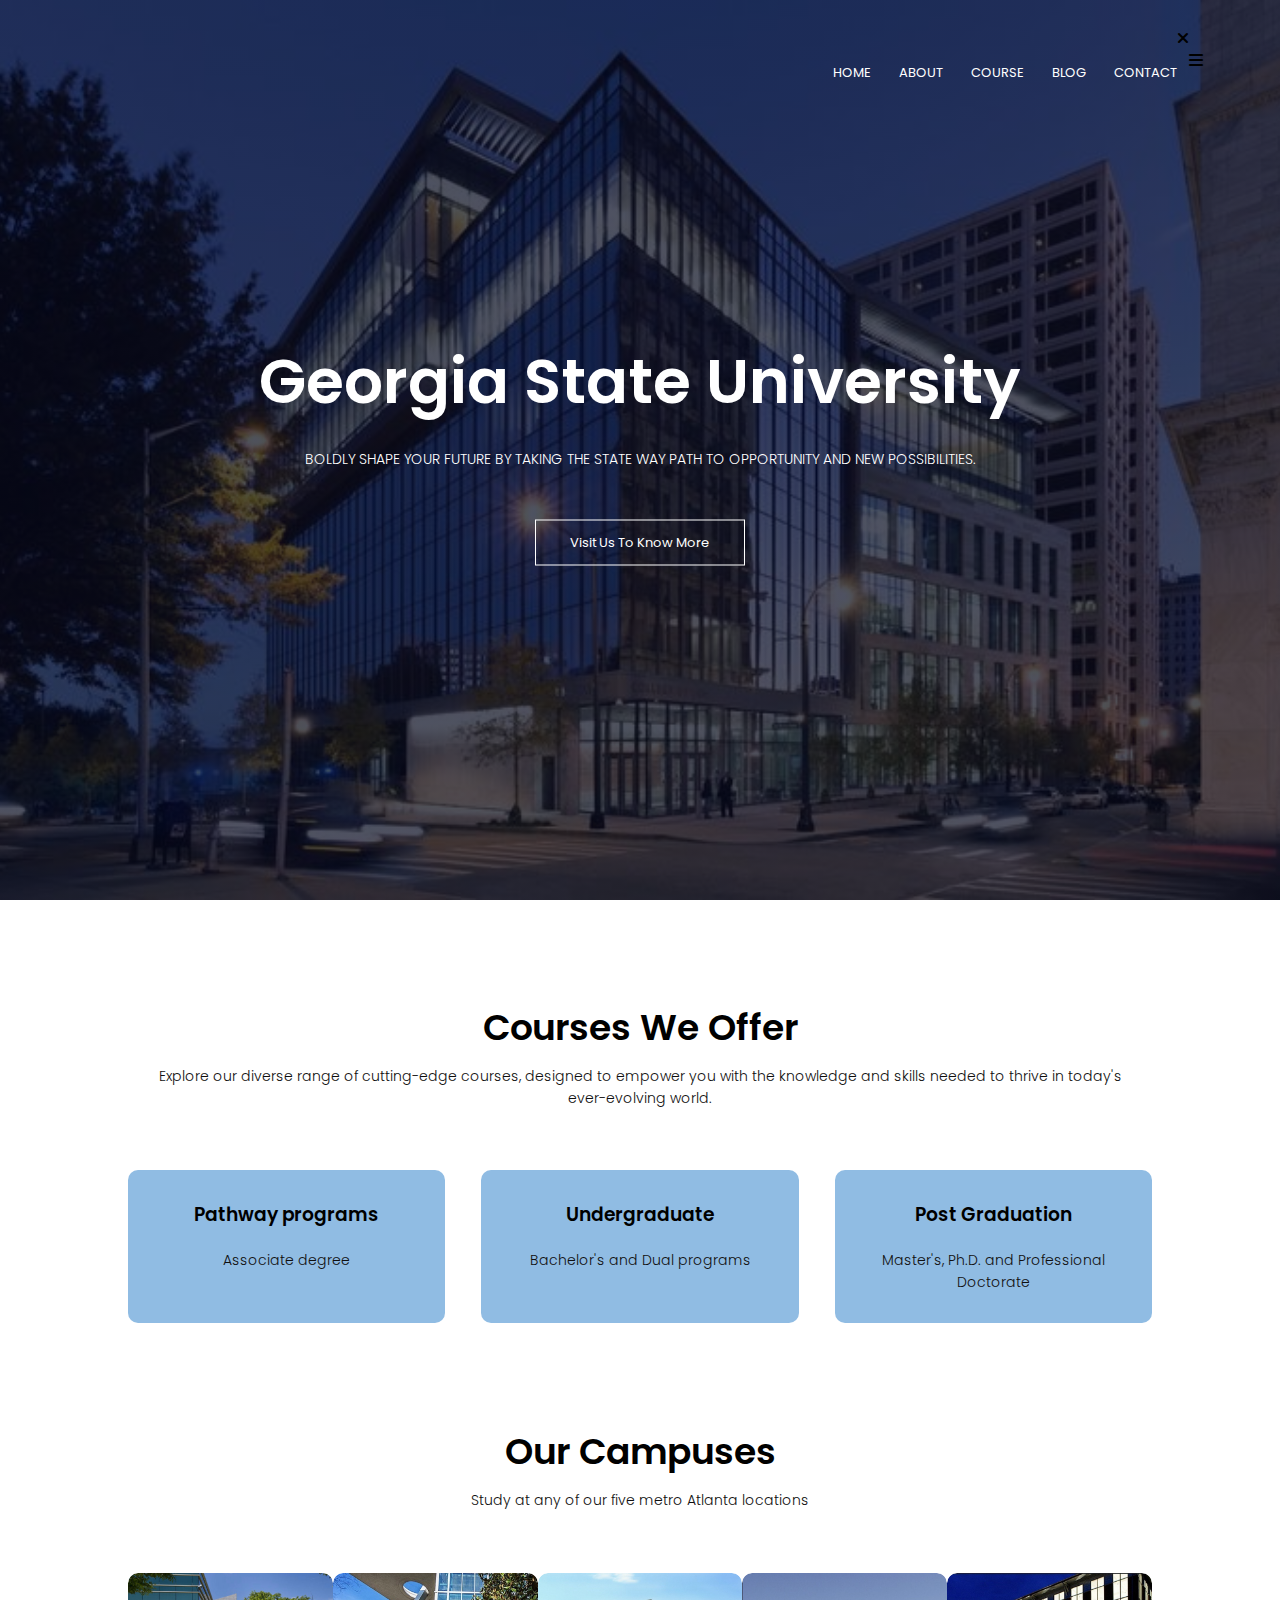
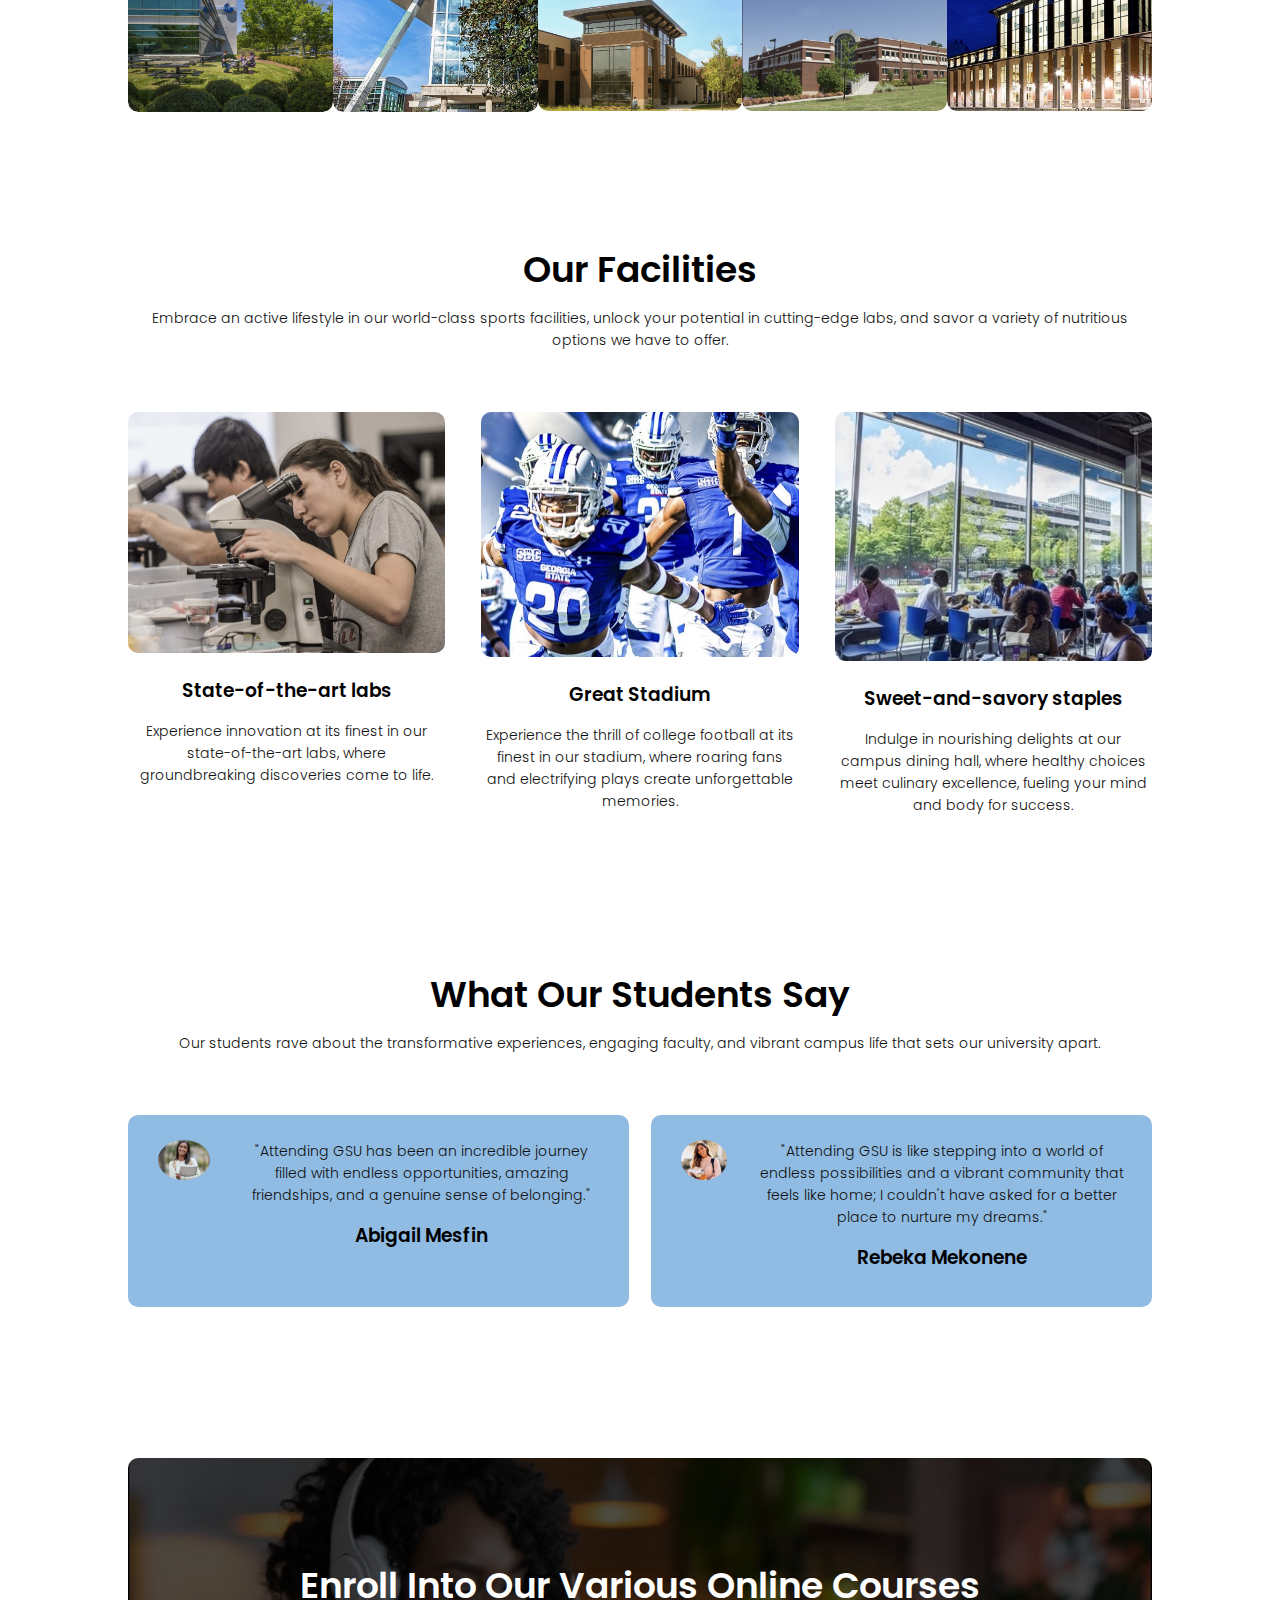
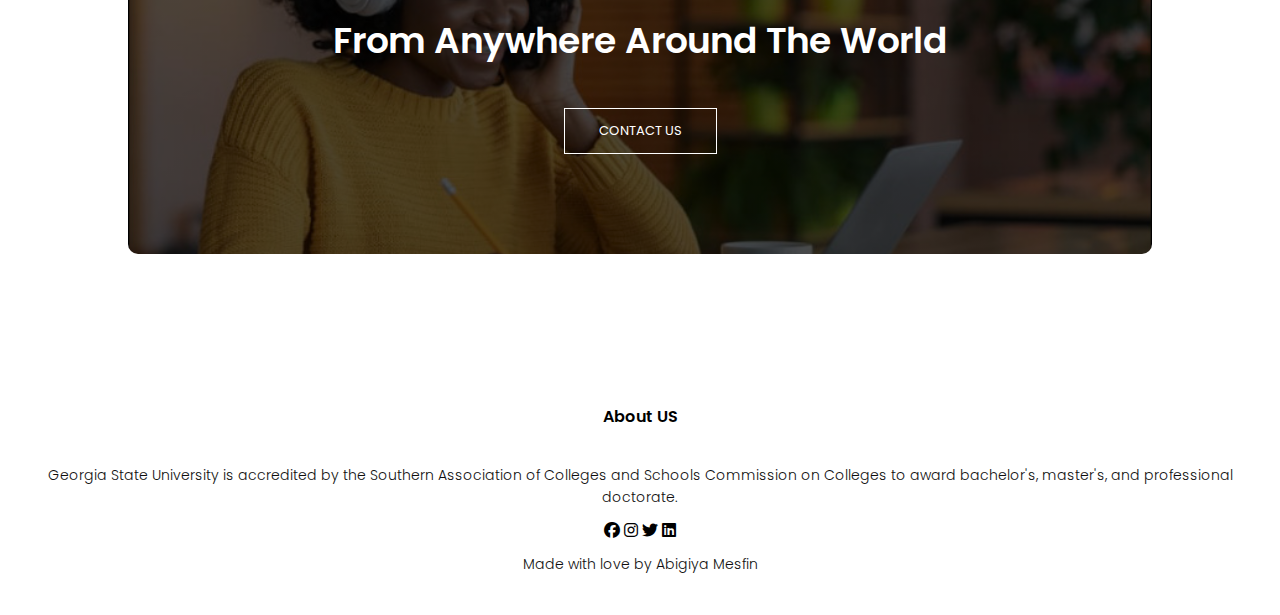
<file: index.html>
<!DOCTYPE html>
<html>
<head>
    <meta name="viewport" content="width=device-width, initial-scale=1.0">
    <title>University Website Design</title>
    <link rel="stylesheet" href="style.css">
    <link rel="preconnect" href="https://fonts.googleapis.com">
    <link rel="preconnect" href="https://fonts.gstatic.com" crossorigin>
    <link href="https://fonts.googleapis.com/css2?family=Poppins:wght@100;200;300;400;600;700&display=swap" rel="stylesheet">
    <link rel="stylesheet" href="https://cdnjs.cloudflare.com/ajax/libs/font-awesome/6.2.1/css/all.min.css">
</head>
<body>
   <section class="header">
    <nav>
        <a href="index.html"></a>
        <div class="nav-links" id="navLinks">
            <i class="fas fa-times" onclick="hideMenu()"></i>
         <ul>
            <li><a href="index.html">HOME</a></li>
            <li><a href="about.html">ABOUT</a></li>
            <li><a href="course.html">COURSE</a></li>
            <li><a href="blog.html">BLOG</a></li>
            <li><a href="contact.html">CONTACT</a></li> <!-- Changed "content.html" to "contact.html" -->
         </ul>
       </div>
     <i class="fas fa-bars" onclick="showMenu()"></i>
    </nav>

<div class="text-box">
    <h1>Georgia State University</h1>
    <p>BOLDLY SHAPE YOUR FUTURE BY TAKING THE STATE WAY PATH TO OPPORTUNITY AND NEW POSSIBILITIES.</p>
    <a href="https://www.usg.edu/institutions/profile/georgia_state_university" class="hero-btn">Visit Us To Know More</a>
</div>
  </section>

<!-------------Course--------->

<section class="course">
    <h1>Courses We Offer</h1>
    <p>Explore our diverse range of cutting-edge courses, designed to empower you with the knowledge and skills needed to thrive in today's ever-evolving world.</p>

<div class="row">
    <div class="course-col">
        <h3>Pathway programs</h3>
        <p>Associate degree</p>
    </div>
    <div class="course-col">
        <h3>Undergraduate</h3>
        <p>Bachelor's and Dual programs</p>
    </div>
    <div class="course-col">
        <h3>Post Graduation</h3>
        <p>Master's, Ph.D. and Professional Doctorate</p>
    </div>
</div>


</section>

<!------campus------>

<section class="campus">
    <h1>Our Campuses</h1>
    <p>Study at any of our five metro Atlanta locations</p>

<div class="row">
    <div class="campus-col">
        <img src="alpharetta.JPG" alt="Alpharetta Campus">
        <div class="layer">
            <h3>ALPHARETTA</h3>
        </div>
    </div>
    <div class="campus-col">
        <img src="clark.JPG" alt="Clarkston Campus">
        <div class="layer">
            <h3>CLARKSTON</h3>
        </div>
    </div>
    <div class="campus-col">
        <img src="decatur.JPG" alt="Decatur Campus">
        <div class="layer">
            <h3>DECATUR</h3>
        </div>
    </div>
    <div class="campus-col">
        <img src="dunwoody.JPG" alt="Dunwoody Campus">
        <div class="layer">
            <h3>DUNWOODY</h3>
        </div>
    </div>
    <div class="campus-col">
        <img src="newton.JPG" alt="Newton Campus">
        <div class="layer">
            <h3>NEWTON</h3>
        </div>
    </div>
</div>

</section>

<!------------Facilities--------->

<section class="facilities">
    <h1>Our Facilities</h1>
    <p>Embrace an active lifestyle in our world-class sports facilities, unlock your potential in cutting-edge labs, and savor a variety of nutritious options we have to offer.</p>


    <div class="row">
        <div class="facilities-col">
            <img src="labs.JPG" alt="State-of-the-art labs">
            <h3>State-of-the-art labs</h3>
            <p>Experience innovation at its finest in our state-of-the-art labs, where groundbreaking discoveries come to life.</p>
        </div>
        <div class="facilities-col">
            <img src="sport.JPG" alt="Great Stadium">
            <h3>Great Stadium</h3>
            <p>Experience the thrill of college football at its finest in our stadium, where roaring fans and electrifying plays create unforgettable memories.</p>
        </div>
        <div class="facilities-col">
            <img src="cafe.JPG" alt="Sweet-and-savory staples">
            <h3>Sweet-and-savory staples</h3>
            <p>Indulge in nourishing delights at our campus dining hall, where healthy choices meet culinary excellence, fueling your mind and body for success.</p>
        </div>
    </div>
</section>

<!----------testimonials------------->

<section class="testimonials">
    <h1>What Our Students Say</h1>
    <p>Our students rave about the transformative experiences, engaging faculty, and vibrant campus life that sets our university apart.</p>

    <div class="row">
        <div class="testimonial-col">
            <img src="stu1.JPG" alt="Student 1">
            <div>
                <p>"Attending GSU has been an incredible journey filled with endless opportunities, amazing friendships, and a genuine sense of belonging."</p>
                <h3>Abigail Mesfin</h3>
            </div>
        </div>
        <div class="testimonial-col">
            <img src="stu2.JPG" alt="Student 2">
            <div>
                <p>"Attending GSU is like stepping into a world of endless possibilities and a vibrant community that feels like home; I couldn't have asked for a better place to nurture my dreams."</p>
                <h3>Rebeka Mekonene</h3>
            </div>
        </div> 
    </div>
</section>

<!------Call To Action--------->

<section class="cta">
    <h1>Enroll Into Our Various Online Courses<br>From Anywhere Around The World</h1>
    <a href="https://www.gsu.edu/contact-georgia-state/" class="hero-btn">CONTACT US</a>
</section>

<!-------Footer------->
<section class="footer">
    <h4>About US</h4>
    <p>Georgia State University is accredited by the Southern Association of Colleges and Schools Commission on Colleges to award bachelor's, master's, and professional doctorate.</p>
    <div class="icons">
        <i class="fab fa-facebook"></i>
        <i class="fab fa-instagram"></i>
        <i class="fab fa-twitter"></i>
        <i class="fab fa-linkedin"></i>
    </div>
    <p>Made with love by Abigiya Mesfin</p>
</section>

<!--------JavaScript for toggle Menu------>
<script>
    var navLinks = document.getElementById("navLinks");

    function showMenu(){
        navLinks.style.right = "0";
    }

    function hideMenu(){
        navLinks.style.right = "-200px";
    }
</script>
</body>
</html>
</file>
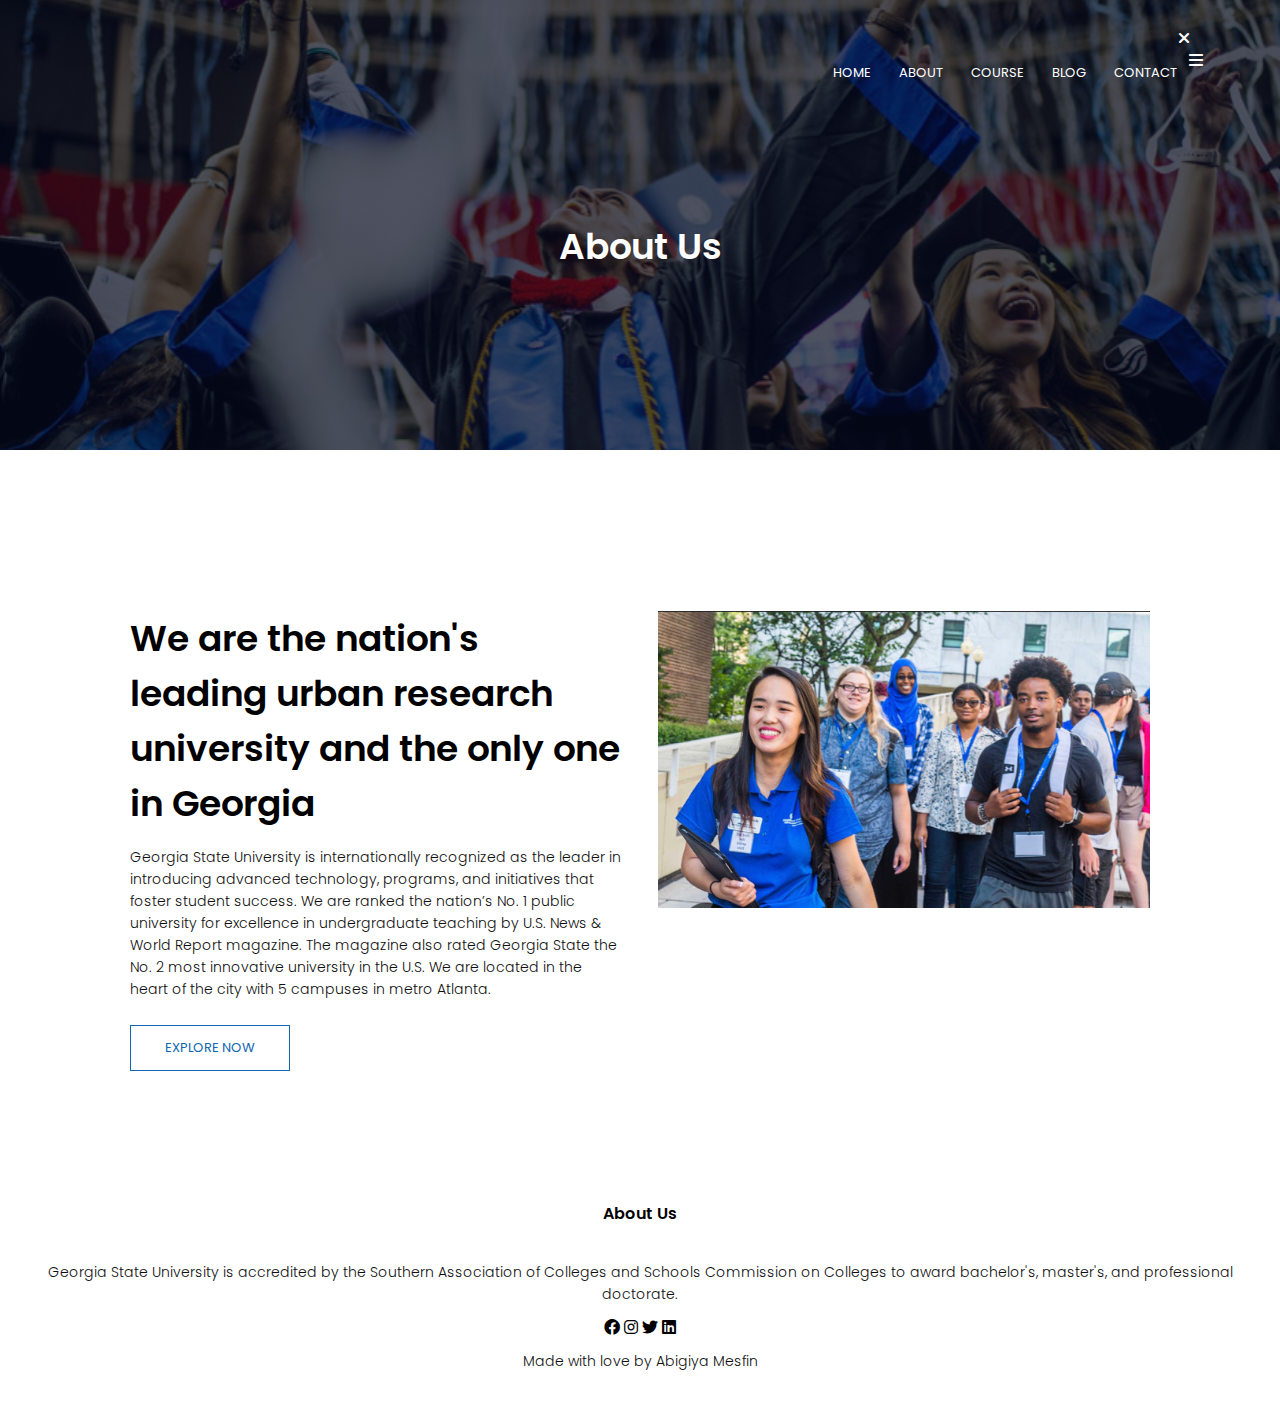
<file: about.html>
<!DOCTYPE html>
<html>
<head>
    <meta name="viewport" content="width=device-width, initial-scale=1.0">
    <title>University Website Design</title>
    <link rel="stylesheet" href="style.css">
    <link rel="preconnect" href="https://fonts.googleapis.com">
    <link rel="preconnect" href="https://fonts.gstatic.com" crossorigin>
    <link href="https://fonts.googleapis.com/css2?family=Poppins:wght@100;200;300;400;600;700&display=swap" rel="stylesheet">
    <link rel="stylesheet" href="https://cdnjs.cloudflare.com/ajax/libs/font-awesome/6.0.0-beta3/css/all.min.css">
</head>
<body>
<section class="sub-header">
    <nav>
        <a href="index.html"></a>
        <div class="nav-links" id="navLinks">
            <i class="fas fa-times" onclick="hideMenu()"></i>
            <ul>
                <li><a href="index.html">HOME</a></li>
                <li><a href="about.html">ABOUT</a></li>
                <li><a href="course.html">COURSE</a></li>
                <li><a href="blog.html">BLOG</a></li>
                <li><a href="content.html">CONTACT</a></li>  
            </ul>
        </div>
        <i class="fas fa-bars" onclick="showMenu()"></i>
    </nav>
    <h1>About Us</h1>
</section>

<!--------about us content-------->

<section class="about-us">
    <div class="row">
        <div class="about-col">
            <h1>We are the nation's leading urban research university and the only one in Georgia</h1>
            <p>Georgia State University is internationally recognized as the leader in introducing advanced technology, programs, and initiatives that foster student success. We are ranked the nation’s No. 1 public university for excellence in undergraduate teaching by U.S. News & World Report magazine. The magazine also rated Georgia State the No. 2 most innovative university in the U.S. We are located in the heart of the city with 5 campuses in metro Atlanta.</p>
            <a href="https://www.usg.edu/institutions/profile/georgia_state_university" class="hero-btn blue-btn">EXPLORE NOW</a>
        </div>
        <div class="about-col">
            <img src="aboutus.JPG" alt="About Us Image"> 
        </div>
    </div>
</section>


<!-------Footer------->

<section class="footer">
    <h4>About Us</h4>
    <p>Georgia State University is accredited by the Southern Association of Colleges and Schools Commission on Colleges to award bachelor's, master's, and professional doctorate.</p>
    <div class="icons">
        <i class="fab fa-facebook"></i>
        <i class="fab fa-instagram"></i>
        <i class="fab fa-twitter"></i>
        <i class="fab fa-linkedin"></i>
    </div>
    <p>Made with love by Abigiya Mesfin</p>
</section>


    
<!--------JavaScript for toggle Menu------>

<script>
    var navLinks = document.getElementById("navLinks");

    function showMenu(){
        navLinks.style.right = "0";
    }
    function hideMenu(){
        navLinks.style.right = "-200px";
    }

</script>
</body>
</html>
</file>
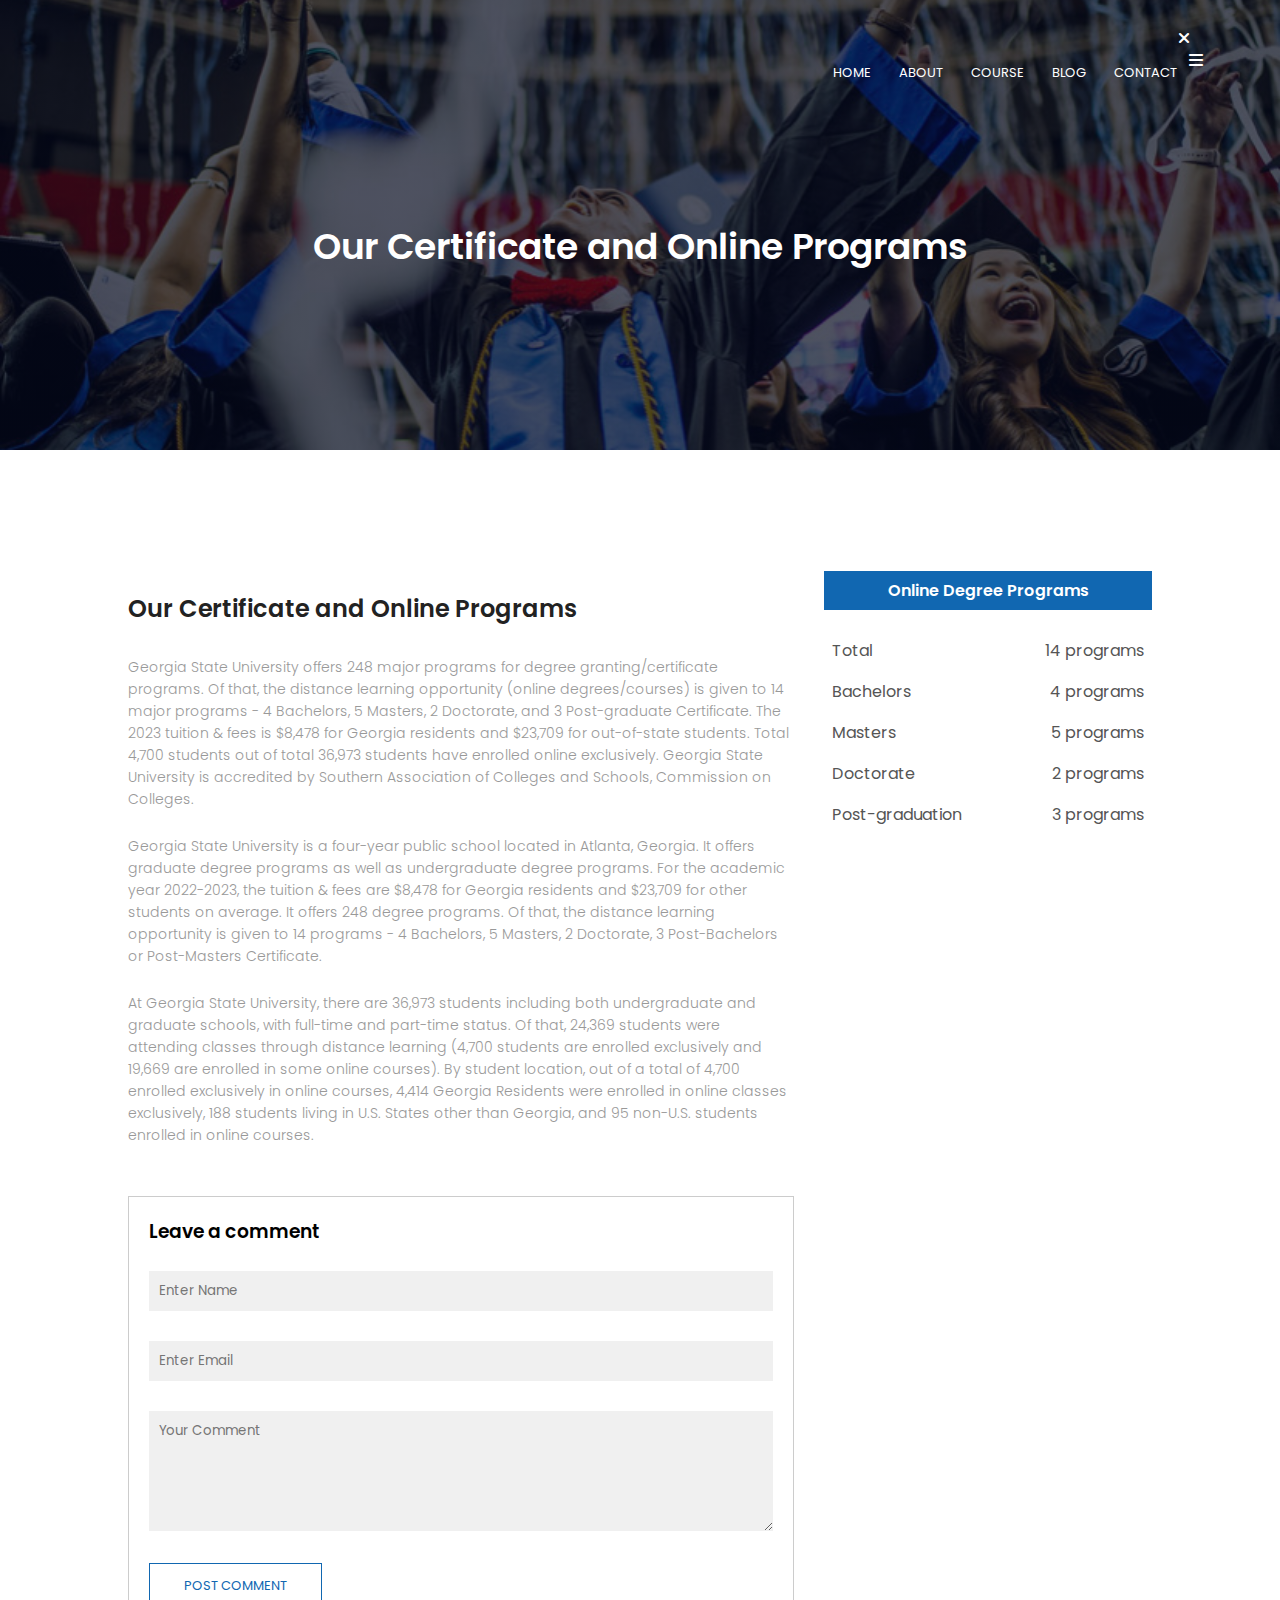
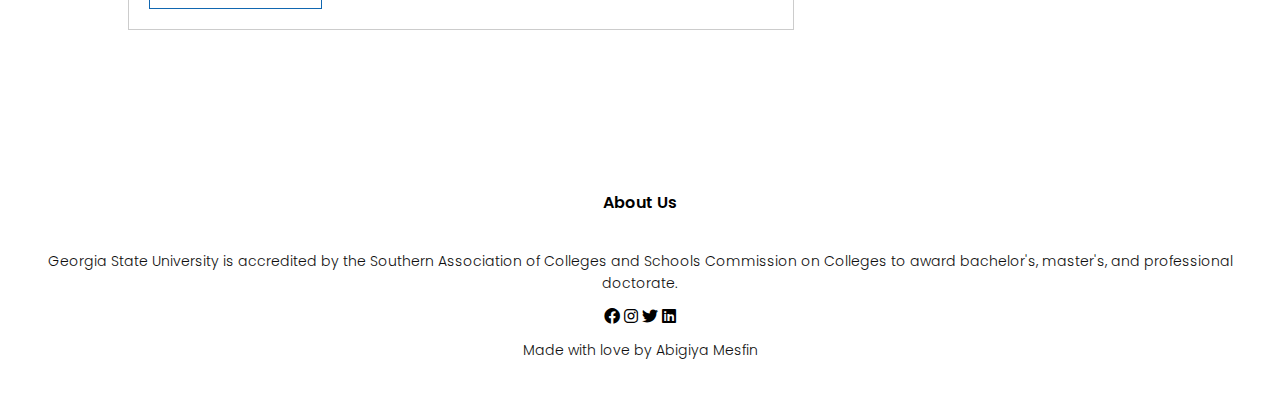
<file: blog.html>
<!DOCTYPE html>
<html>
<head>
    <meta name="viewport" content="width=device-width, initial-scale=1.0">
    <title>University Website Design</title>
    <link rel="stylesheet" href="style.css">
    <link rel="preconnect" href="https://fonts.googleapis.com">
    <link rel="preconnect" href="https://fonts.gstatic.com" crossorigin>
    <link href="https://fonts.googleapis.com/css2?family=Poppins:wght@100;200;300;400;600;700&display=swap" rel="stylesheet">
    <link rel="stylesheet" href="https://cdnjs.cloudflare.com/ajax/libs/font-awesome/6.0.0-beta3/css/all.min.css">
</head>
<body>
    <section class="sub-header">
        <nav>
            <a href="index.html"></a>
            <div class="nav-links" id="navLinks">
                <i class="fas fa-times" onclick="hideMenu()"></i>
                <ul>
                    <li><a href="index.html">HOME</a></li>
                    <li><a href="about.html">ABOUT</a></li>
                    <li><a href="course.html">COURSE</a></li>
                    <li><a href="blog.html">BLOG</a></li>
                    <li><a href="content.html">CONTACT</a></li>  
                </ul>
            </div>
            <i class="fas fa-bars" onclick="showMenu()"></i>
        </nav>
        <h1>Our Certificate and Online Programs</h1>
    </section>

    <!-- blog page content -->
    <section class="blog-content">
        <div class="row">
            <div class="blog-left">
                <h2>Our Certificate and Online Programs</h2>
                <p>Georgia State University offers 248 major programs for degree granting/certificate programs. Of that, the distance learning opportunity (online degrees/courses) is given to 14 major programs - 4 Bachelors, 5 Masters, 2 Doctorate, and 3 Post-graduate Certificate. The 2023 tuition & fees is $8,478 for Georgia residents and $23,709 for out-of-state students. Total 4,700 students out of total 36,973 students have enrolled online exclusively. Georgia State University is accredited by Southern Association of Colleges and Schools, Commission on Colleges.</p>
                <br>
                <p> Georgia State University is a four-year public school located in Atlanta, Georgia. It offers graduate degree programs as well as undergraduate degree programs. For the academic year 2022-2023, the tuition & fees are $8,478 for Georgia residents and $23,709 for other students on average. It offers 248 degree programs. Of that, the distance learning opportunity is given to 14 programs - 4 Bachelors, 5 Masters, 2 Doctorate, 3 Post-Bachelors or Post-Masters Certificate.</p>
                <br>
                <p>At Georgia State University, there are 36,973 students including both undergraduate and graduate schools, with full-time and part-time status. Of that, 24,369 students were attending classes through distance learning (4,700 students are enrolled exclusively and 19,669 are enrolled in some online courses). By student location, out of a total of 4,700 enrolled exclusively in online courses, 4,414 Georgia Residents were enrolled in online classes exclusively, 188 students living in U.S. States other than Georgia, and 95 non-U.S. students enrolled in online courses.</p>

                <div class="comment-box">
                    <h3>Leave a comment</h3>
                    <form class="comment-form">
                        <input type="text" placeholder="Enter Name">
                        <input type="email" placeholder="Enter Email">
                        <textarea  rows="5" placeholder="Your Comment"></textarea>
                        <button type="submit" class="hero-btn blue-btn">POST COMMENT</button>
                    </form>
                </div>
            </div>
            <div class="blog-right">
                <h3>Online Degree Programs</h3>
                <div>
                    <span>Total</span>
                    <span>14 programs</span>
                </div>
                <div>
                    <span>Bachelors</span>
                    <span>4 programs</span>
                </div>
                <div>
                    <span>Masters</span>
                    <span>5 programs</span>
                </div>
                <div>
                    <span>Doctorate</span>
                    <span>2 programs</span>
                </div>
                <div>
                    <span>Post-graduation</span>
                    <span>3 programs</span>
                </div>
            </div>
        </div>
    </section>

    <!-- Footer -->
    <section class="footer">
        <h4>About Us</h4>
        <p>Georgia State University is accredited by the Southern Association of Colleges and Schools Commission on Colleges to award bachelor's, master's, and professional doctorate.</p>
        <div class="icons">
            <i class="fab fa-facebook"></i>
            <i class="fab fa-instagram"></i>
            <i class="fab fa-twitter"></i>
            <i class="fab fa-linkedin"></i>
        </div>
        <p>Made with love by Abigiya Mesfin</p>
    </section>

    <!-- JavaScript for toggle Menu -->
    <script>
        var navLinks = document.getElementById("navLinks");

        function showMenu(){
            navLinks.style.right = "0";
        }
        function hideMenu(){
            navLinks.style.right = "-200px";
        }
    </script>
</body>
</html>
</file>
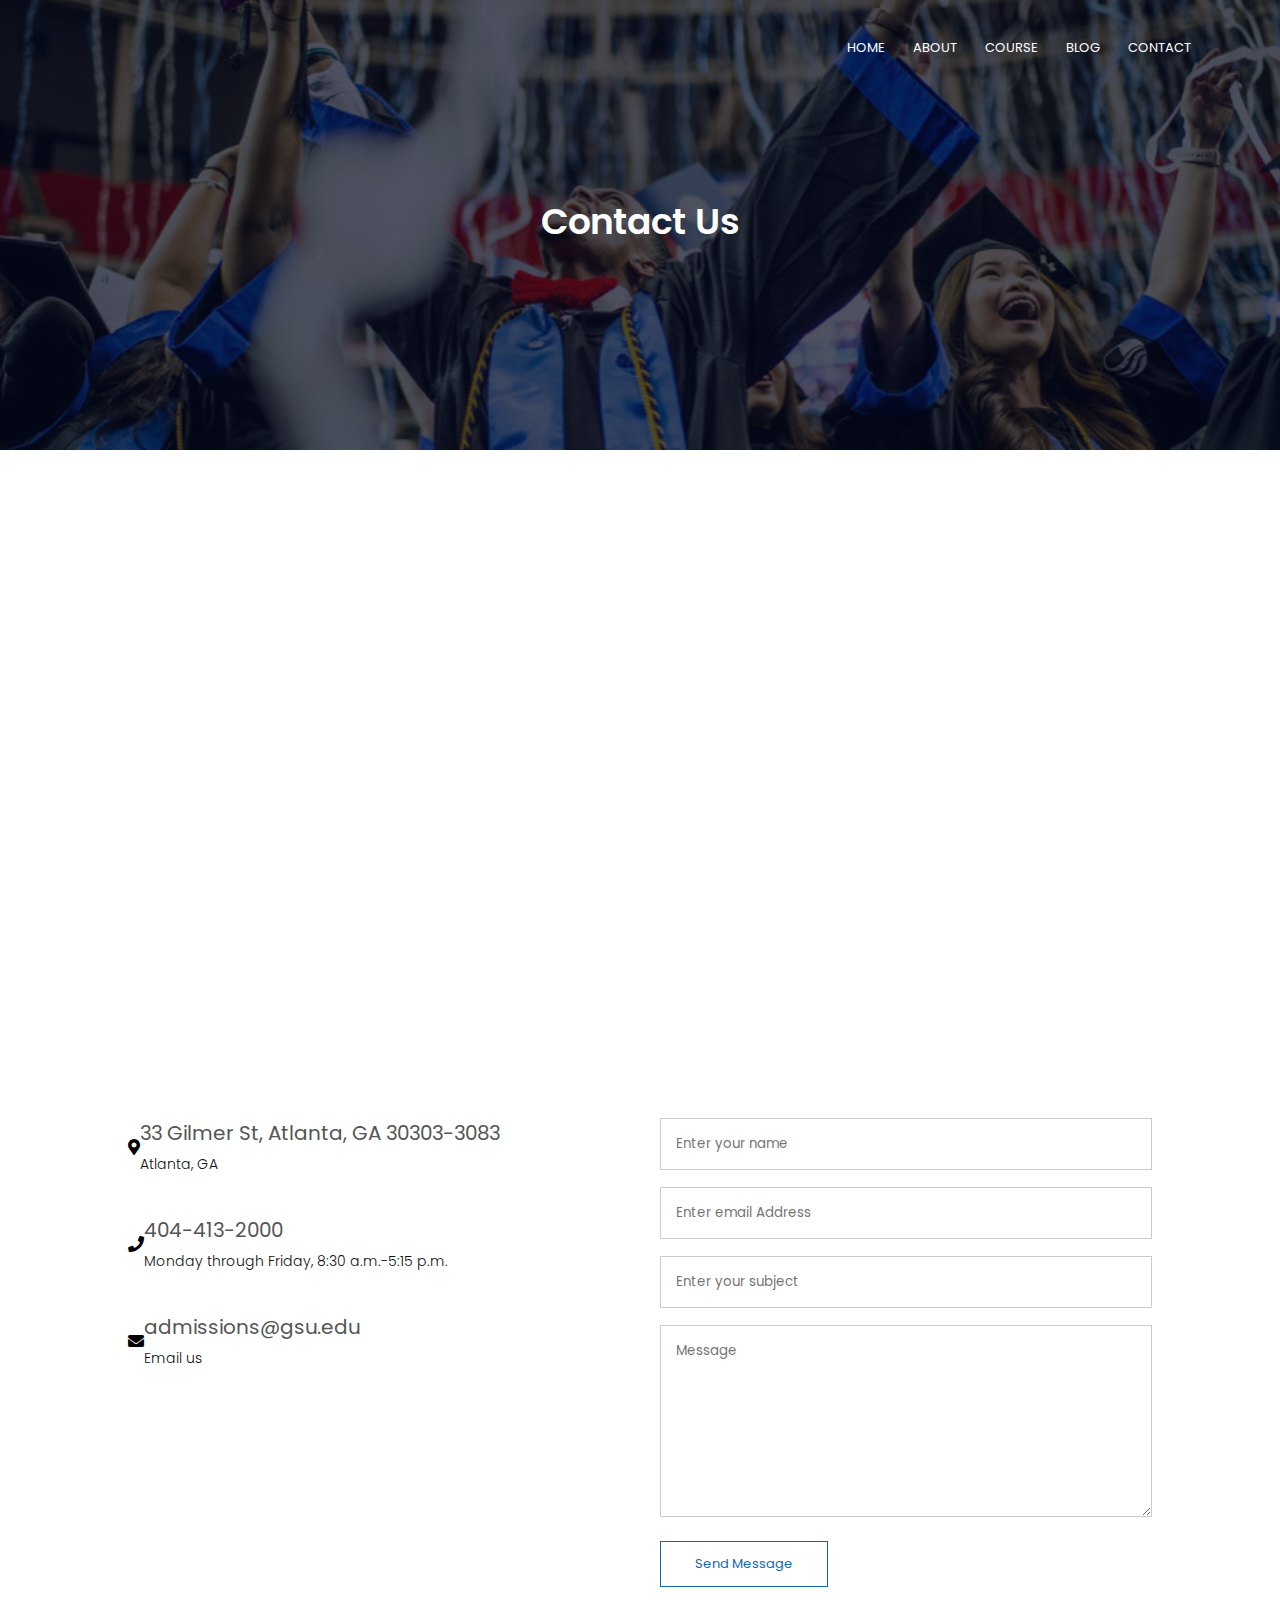
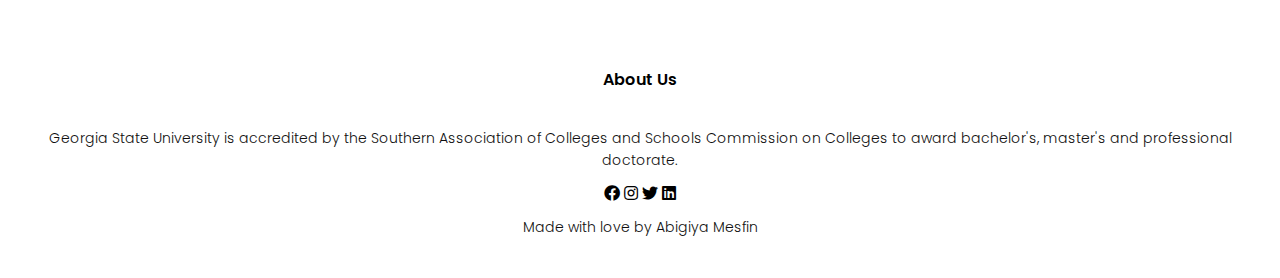
<file: content.html>
<!DOCTYPE html>
<html>
<head>
    <meta name="viewport" content="width=device-width, initial-scale=1.0">
    <title>University Website Design</title>
    <link rel="stylesheet" href="style.css">
    <link rel="preconnect" href="https://fonts.googleapis.com">
    <link rel="preconnect" href="https://fonts.gstatic.com" crossorigin>
    <link href="https://fonts.googleapis.com/css2?family=Poppins:wght@100;200;300;400;600;700&display=swap" rel="stylesheet">
    <link rel="stylesheet" href="https://cdnjs.cloudflare.com/ajax/libs/font-awesome/5.15.4/css/all.min.css">
</head>
<body>
    <section class="sub-header">
        <nav>
            <div class="nav-links" id="navLinks">
                <i class="fa fa-times" onclick="hideMenu()"></i>
                <ul>
                    <li><a href="index.html">HOME</a></li>
                    <li><a href="about.html">ABOUT</a></li>
                    <li><a href="course.html">COURSE</a></li>
                    <li><a href="blog.html">BLOG</a></li>
                    <li><a href="content.html">CONTACT</a></li>  
                </ul>
            </div>
            <i class="fa fa-bars" onclick="showMenu()"></i>
        </nav>
        <h1>Contact Us</h1>
    </section>

    <!-- contact us -->
    <section class="location">
        <iframe src="https://www.google.com/maps/embed?pb=!1m18!1m12!1m3!1d3317.293994298146!2d-84.38528190000001!3d33.75306799999999!2m3!1f0!2f0!3f0!3m2!1i1024!2i768!4f13.1!3m3!1m2!1s0x88f5038613efe1b9%3A0x4ac19f9be05c6e97!2sGeorgia%20State%20University!5e0!3m2!1sen!2sus!4v1689788784067!5m2!1sen!2sus" width="600" height="450" style="border:0;" allowfullscreen="" loading="lazy" referrerpolicy="no-referrer-when-downgrade"></iframe>
    </section>

    <section class="contact-us">
        <div class="row">
            <div class="contact-col">
                <div>
                    <i class="fas fa-map-marker-alt"></i>
                    <span>
                        <h5>33 Gilmer St, Atlanta, GA 30303-3083</h5>
                        <p>Atlanta, GA</p>
                    </span>
                </div>
                <div>
                    <i class="fas fa-phone"></i>
                    <span>
                        <h5>404-413-2000</h5>
                        <p>Monday through Friday, 8:30 a.m.-5:15 p.m.</p>
                    </span>
                </div>
                <div>
                    <i class="fas fa-envelope"></i>
                    <span>
                        <h5>admissions@gsu.edu</h5>
                        <p>Email us</p>
                    </span>
                </div>
            </div>
            <div class="contact-col">
                <form action="form-handler.php" method="post">
                    <input type="text" name="name" placeholder="Enter your name" required>
                    <input type="email" name="email" placeholder="Enter email Address" required>
                    <input type="text" name="subject" placeholder="Enter your subject" required> 
                    <textarea rows="8" name="message" placeholder="Message" required></textarea>
                    <button type="submit" class="hero-btn blue-btn">Send Message</button>
                </form> 
            </div>
        </div>
    </section>

    <!-- Footer -->
    <section class="footer">
        <h4>About Us</h4>
        <p>Georgia State University is accredited by the Southern Association of Colleges and Schools Commission on Colleges to award bachelor's, master's and professional doctorate.</p>
        <div class="icons">
            <i class="fab fa-facebook"></i>
            <i class="fab fa-instagram"></i>
            <i class="fab fa-twitter"></i>
            <i class="fab fa-linkedin"></i>
        </div>
        <p>Made with love by Abigiya Mesfin</p>
    </section>

    <!-- JavaScript for toggle Menu -->
    <script>
        var navLinks = document.getElementById("navLinks");

        function showMenu(){
            navLinks.style.right = "0";
        }
        function hideMenu(){
            navLinks.style.right = "-200px";
        }
    </script>
</body>
</html>
</file>
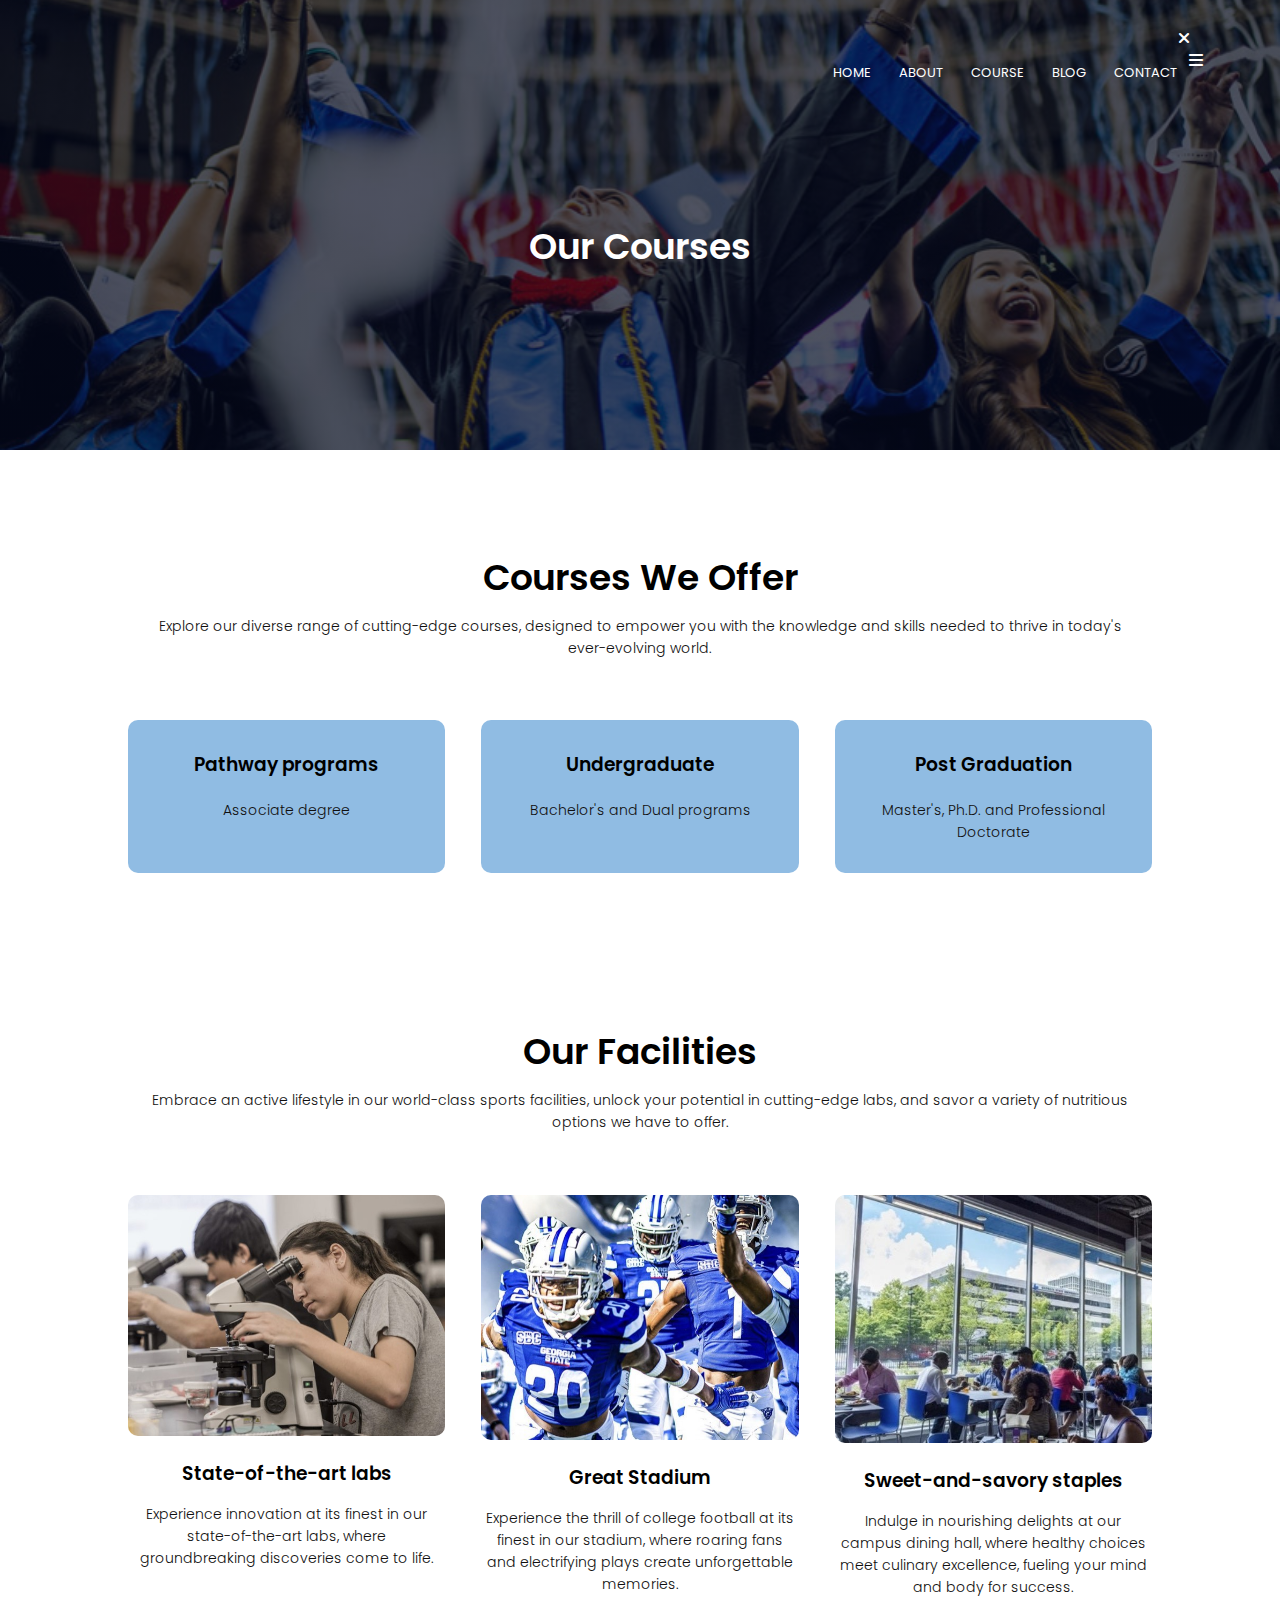
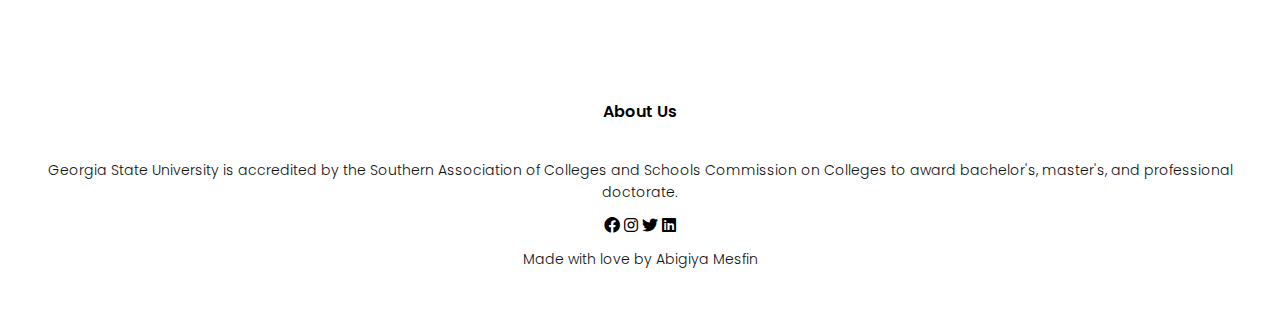
<file: course.html>
<!DOCTYPE html>
<html>
<head>
    <meta name="viewport" content="width=device-width, initial-scale=1.0">
    <title>University Website Design</title>
    <link rel="stylesheet" href="style.css">
    <link rel="preconnect" href="https://fonts.googleapis.com">
    <link rel="preconnect" href="https://fonts.gstatic.com" crossorigin>
    <link href="https://fonts.googleapis.com/css2?family=Poppins:wght@100;200;300;400;600;700&display=swap" rel="stylesheet">
    <link rel="stylesheet" href="https://cdnjs.cloudflare.com/ajax/libs/font-awesome/6.0.0-beta3/css/all.min.css">
</head>
<body>
    <section class="sub-header">
        <nav>
            <a href="index.html"></a>
            <div class="nav-links" id="navLinks">
                <i class="fas fa-times" onclick="hideMenu()"></i>
                <ul>
                    <li><a href="index.html">HOME</a></li>
                    <li><a href="about.html">ABOUT</a></li>
                    <li><a href="course.html">COURSE</a></li>
                    <li><a href="blog.html">BLOG</a></li>
                    <li><a href="contact.html">CONTACT</a></li> <!-- Changed "content.html" to "contact.html" -->
                </ul>
            </div>
            <i class="fas fa-bars" onclick="showMenu()"></i>
        </nav>
        <h1>Our Courses</h1>
    </section>

    <!-- Course -->
    <section class="course">
        <h1>Courses We Offer</h1>
        <p>Explore our diverse range of cutting-edge courses, designed to empower you with the knowledge and skills needed to thrive in today's ever-evolving world.</p>

        <div class="row">
            <div class="course-col">
                <h3>Pathway programs</h3>
                <p>Associate degree</p>
            </div>
            <div class="course-col">
                <h3>Undergraduate</h3>
                <p>Bachelor's and Dual programs</p>
            </div>
            <div class="course-col">
                <h3>Post Graduation</h3>
                <p>Master's, Ph.D. and Professional Doctorate</p>
            </div>
        </div>
    </section>

    <!-- Facilities -->
    <section class="facilities">
        <h1>Our Facilities</h1>
        <p>Embrace an active lifestyle in our world-class sports facilities, unlock your potential in cutting-edge labs, and savor a variety of nutritious options we have to offer.</p>

        <div class="row">
            <div class="facilities-col">
                <img src="labs.JPG" alt="State-of-the-art labs">
                <h3>State-of-the-art labs</h3>
                <p>Experience innovation at its finest in our state-of-the-art labs, where groundbreaking discoveries come to life.</p>
            </div>
            <div class="facilities-col">
                <img src="sport.JPG" alt="Great Stadium">
                <h3>Great Stadium</h3>
                <p>Experience the thrill of college football at its finest in our stadium, where roaring fans and electrifying plays create unforgettable memories.</p>
            </div>
            <div class="facilities-col">
                <img src="cafe.JPG" alt="Sweet-and-savory staples">
                <h3>Sweet-and-savory staples</h3>
                <p>Indulge in nourishing delights at our campus dining hall, where healthy choices meet culinary excellence, fueling your mind and body for success.</p>
            </div>
        </div>
    </section>

    <!-- Footer -->
    <section class="footer">
        <h4>About Us</h4>
        <p>Georgia State University is accredited by the Southern Association of Colleges and Schools Commission on Colleges to award bachelor's, master's, and professional doctorate.</p>
        <div class="icons">
            <i class="fab fa-facebook"></i>
            <i class="fab fa-instagram"></i>
            <i class="fab fa-twitter"></i>
            <i class="fab fa-linkedin"></i>
        </div>
        <p>Made with love by Abigiya Mesfin</p>
    </section>

    <!-- JavaScript for toggle Menu -->
    <script>
        var navLinks = document.getElementById("navLinks");

        function showMenu(){
            navLinks.style.right = "0";
        }
        function hideMenu(){
            navLinks.style.right = "-200px";
        }
    </script>
</body>
</html>
</file>
<file: style.css>
*{
    margin: 0;
    padding: 0;
    font-family:'Poppins', sans-serif;
}
.header{
    min-height: 100vh;
    width: 100%;
    background-image: linear-gradient(rgba(4,9,30,0.7), rgba(4,9,30,0.7)),url(gsu.JPG);
    background-position: center;
    background-size: cover;
    position: relative;
}
nav{
    display: flex;
    padding: 2% 6%;
    justify-content: space-between;
    align-items: center;
}
nav img{
    width: 150px;
}
.nav-links{
    flex: 1;
    text-align: right;
}
.nav-links ul li{
    list-style: none;
    display: inline-block;
    padding: 8px 12px;
    position: relative;
}
.nav-links ul li a{
    color: #fff;
    text-decoration: none;
    font-size: 13px;
}
.nav-links ul li::after{
    content: '';
    width: 0%;
    height: 2px;
    background: #1167b1;
    display: block;
    margin: auto;
    transition: 0.5s;
}
.nav-links ul li:hover::after{
    width: 100%;
}
.text-box{
    width: 90%;
    color: #fff;
    position: absolute;
    top: 50%;
    left: 50%;
    transform: translate(-50%,-50%);
    text-align: center;
}
.text-box h1{
    font-size: 62px;
}
.text-box p{
    margin: 10px 0 40px;
    font-size: 14px;
    color: #fff;
}
.hero-btn{
    display: inline-block;
    text-decoration: none;
    color: #fff;
    border: 1px solid #fff;
    padding: 12px 34px;
    font-size: 13px;
    background: transparent;
    position: relative;
    cursor: pointer;
}
.hero-btn:hover{
    border: 1px solid #1167b1;
    background: #1167b1;
    transition: 1s;
}

nav .fa{
    display: none;
}

@media(max-width: 700px){
    .text-box h1{
        font-size: 20px;
    }
    .nav-links ul li{
        display: block;
    }
    .nav-links{
        position: fixed;
        background: #90bce3;
        height: 100vh;
        width: 200px;
        top: 0;
        right: -200px;
        text-align: left;
        z-index: 2;
        transition: 1s;
    }
    nav .fa{
        display: block;
        color: #1167b1;
        margin:10px;
        font-size: 22px;
        cursor: pointer;
    }
    .nav-links ul{
        padding: 30px;
    }
}

/*----------course----------*/

.course{
    width: 80%;
    margin: auto;
    text-align: center;
    padding-top: 100px;
}
h1{
    font-size: 36px;
    font-weight: 600;
}

p{
    color: #100f0f;
    font-size: 14px;
    font-weight: 300;
    line-height: 22px;
    padding: 10px;
}

.row{
    margin-top: 5%;
    display: flex;
    justify-content: space-between;
}
.course-col{
    flex-basis: 31%;
    background: #90bce3;
    border-radius: 10px;
    margin-bottom: 5%;
    padding: 20px 12px;
    box-sizing: border-box;
    transition: 0.5s;
}
h3{
    text-align: center;
    font-weight: 600;
    margin: 10px 0;
}
.course-col:hover{
    box-shadow: 0 0 20px 0px rgba(0,0,0.2);
}
@media(max-width: 700px){
    .row{
        flex-direction: column;
    }
}

/*--------campus--------*/

.campus{
    width:80%;
    margin: auto;
    text-align: center;
    padding-top: 50px;
}
.campus-col{
    flex-basis: 32%;
    border-radius: 10px;
    margin-bottom: 30px;
    position: relative;
    overflow: hidden;
}
.campus-col img{
    width: 100%;
    border-radius: 10px;
    display: block;
}
.layer{
    height: 100%;
    width: 100%;
    position: absolute;
    top: 0;
    left: 0;
}
.layer h3{
    width: 100%;
    font-weight: 500;
    color:#fff;
    font-size: 26px;
    bottom: 0;
    left: 50%;
    transform: translateX(-50%);
    position: absolute;
    opacity: 0;
    transition: 0.5s;
}
.layer:hover h3{
    bottom: 49%;
    opacity: 1;
}

/*------facilities--------*/

.facilities{
    width: 80%;
    margin: auto;
    text-align: center;
    padding-top: 100px;

}
.facilities-col{
    flex-basis: 31%;
    border-radius: 10px;
    margin-bottom: 5%;
    text-align: center;
}
.facilities-col img{
    width: 100%;
    border-radius: 10px;
}
.facilities-col p{
    padding: 0;
}
.facilities-col h3{
    margin-top: 16px;
    margin-bottom: 15px;
    text-align: center;
}

/*---------------------*/
.testimonials{
    width: 80%;
    margin: auto;
    padding-top: 100px;
    text-align: center;
}
.testimonial-col{
    flex-basis: 44%;
    border-radius: 10px;
    margin-bottom: 5%;
    text-align: center;
    background: #90bce3;
    padding: 25px;
    cursor: pointer;
    display: flex;
}
.testimonial-col img{
    height: 40px;
    margin-left: 5px;
    margin-right: 30px;
    border-radius: 50%;
}
.testimonial-col p{
    padding: 0;
}
.testimonial-col h3{
    margin-top: 15px;
    text-align: center;
}
@media(max-width: 700px){
    .testimonial-col img{
        margin-left: 0px;
        margin-right: 15px;
    }
}

/*--------call to action------------*/

.cta{
    margin: 100px auto;
    width: 80%;
    background-image:linear-gradient( rgba(0,0,0,0.7), rgba(0,0,0,0.7)), url(online.JPG);
    background-position: center;
    background-size: cover;
    border-radius: 10px;
    text-align: center;
    padding: 100px 0;

}
.cta h1{
    color: #fff;
    margin-bottom: 40px;
    padding: 0;
}
@media(max-width: 700px){
    .cta h1{
        font-size: 24px;
    }
}


/*------footer-----*/


.footer{
    width: 100%;
    text-align: center;
    padding: 30px 0;
}
.footer h4{
    margin-bottom: 25px;
    margin-top: 20px;
    font-weight: 600;
}
.icons .fa{
    color:#1167b1;
    margin: 0 13px;
    cursor: pointer;
    padding: 18px 0;
}

/*----------about us page-------------------*/

.sub-header{
    height: 50vh;
    width: 100%;
    background-image: linear-gradient(rgba(4,9,30,0.7),rgba(4,9,30,0.7)), url(about.JPG);
    background-position: center;
    background-size: cover;
    text-align: center;
    color: #fff;
}
.sub-header h1{
    margin-top: 100px;
}
.about-us{
    width: 80%;
    margin: auto;
    padding-top: 80px;
    padding-bottom: 50px;
}
.about-col{
    flex-basis: 48%;
    padding: 30px 2px;
}
.about-col img{
    width: 100%;
}
.about-col h1{
    padding-top: 0;
}
.about-col p{
    padding: 15px 0 25px;
}

.blue-btn{
    border: 1px solid #1167b1;
    background: transparent;
    color: #1167b1;
}
.blue-btn:hover{
    color: #fff;
}
/*----------blog-content-----------------*/
.blog-content{
    width:80%;
    margin: auto;
    padding: 60px 0;
}
.blog-left{
    flex-basis: 65%;
}
.blog-left h2{
    color: #222;
    font-weight: 600;
    margin:30px 0;
}
.blog-left p{
    color: #999;
    padding:0;
}
.blog-right{
    flex-basis:32%;
}
.blog-right h3{
    background: #1167b1;
    color: #fff;
    padding:7px 0;
    font-size: 16px;
    margin-bottom: 20px;
}
.blog-right div{
    display: flex;
    align-items: center;
    justify-content: space-between;
    color: #555;
    padding: 8px;
    box-sizing: border-box;
}
.comment-box{
    border: 1px solid #ccc;
    margin: 50px 0;
    padding: 10px 20px;
}
.comment-box h3{
    text-align: left;
}
.comment-form input, .comment-form textarea{
    width: 100%;
    padding: 10px;
    margin: 15px 0;
    box-sizing: border-box;
    border: none;
    outline: none;
    background: #f0f0f0;
}
.comment-form button{
    margin: 10px 0;
}
@media(max-width:700px){
    .sub-header h1{
        font-size: 24px;
    }
}

/*--------contact us page------------*/

.location{
    width: 80%;
    margin: auto;
    padding: 80px 0;
}
.location iframe{
    width: 100%;
}
.contact-us{
    width: 80%;
    margin: auto;
}
.contact-col{
    flex-basis: 48%;
    margin-bottom: 30px;
}
.contact-col div{
    display: flex;
    align-items: center;
    margin-bottom: 40px;
}
.contact-col div .fa{
    font-size: 28px;
    color: #1167b1;
    margin: 10px;
    margin-right: 30px;
}
.contact-col div p{
    padding: 0;
}
.contact-col div h5{
    font-size: 20px;
    margin-bottom: 5px;
    color: #555;
    font-weight: 400;
}
.contact-col input, .contact-col textarea{
    width: 100%;
    padding: 15px;
    margin-bottom: 17px;
    outline: none;
    border: 1px solid #ccc;
    box-sizing: border-box;
}
</file>
